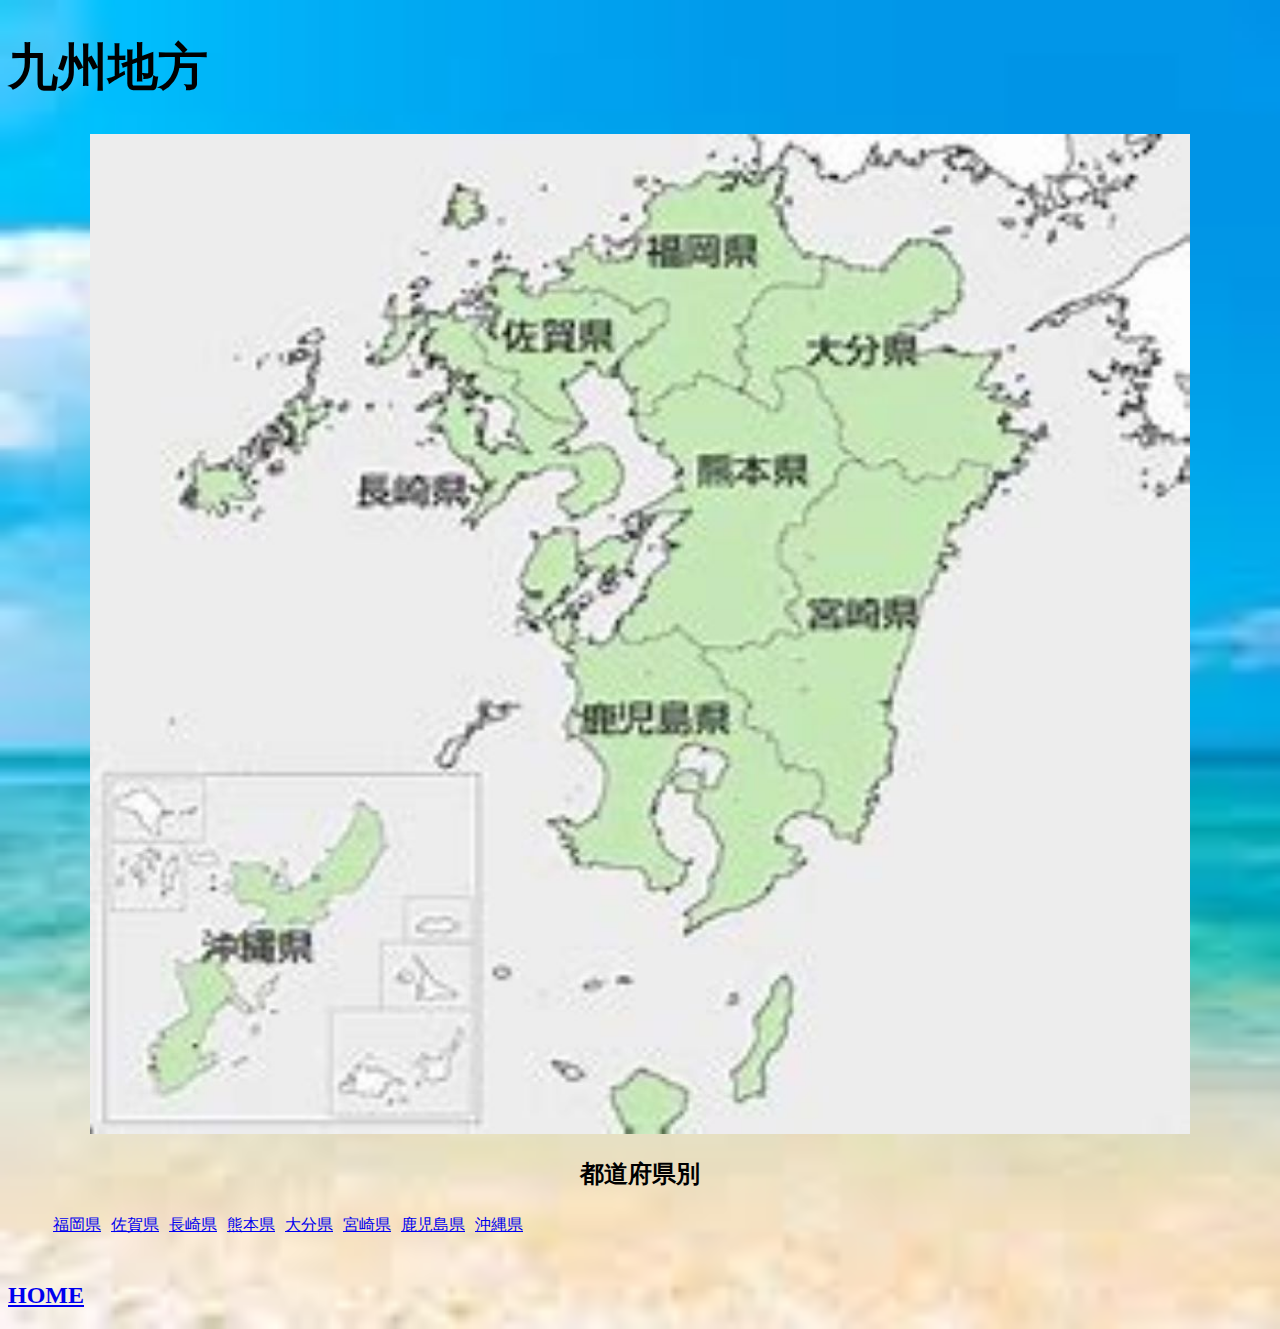
<file: index.html>
<!DOCTYPE html>
<html lang="ja" dir="ltr">
  <head>
    <meta charset="utf-8">
    <meta name= "viewport" content= "width=device-width,intial-scale=1.0">
    <title>九州地方</title>
    <link rel="stylesheet" href="style.css">
  </head>
  <body>
    <div class= "header">
      <div class="header-logo">
        <h1>九州地方</h1>
      </div>
      </div>
      <div class="main">
        <section id= "contents1">
          <div style="text-align:center">
          <img src="九州地方.jpg" alt="九州地方">
        </div>
    </div>
    <section id= "contents2">
      <h2 style="text-align: center">都道府県別</h2>
    </section>
      <div style="text-align:center">
        <ul>
          <li><a href="chapter40.html">福岡県</a></li>
          <li><a href="chapter41.html">佐賀県</a></li>
          <li><a href="chapter42.html">長崎県</a></li>
          <li><a href="chapter43.html">熊本県</a></li>
          <li><a href="chapter44.html">大分県</a></li>
          <li><a href="chapter45.html">宮崎県</a></li>
          <li><a href="chapter46.html">鹿児島県</a></li>
          <li><a href="chapter47.html">沖縄県</a></li><br>
        </ul>
        </div>
      </section>
      <section id= "contents3">
      <br><a href="https://rs5611.github.io/JAPAN"><h2>HOME</h2></a>
    </section

  </body>
</html>
</file>
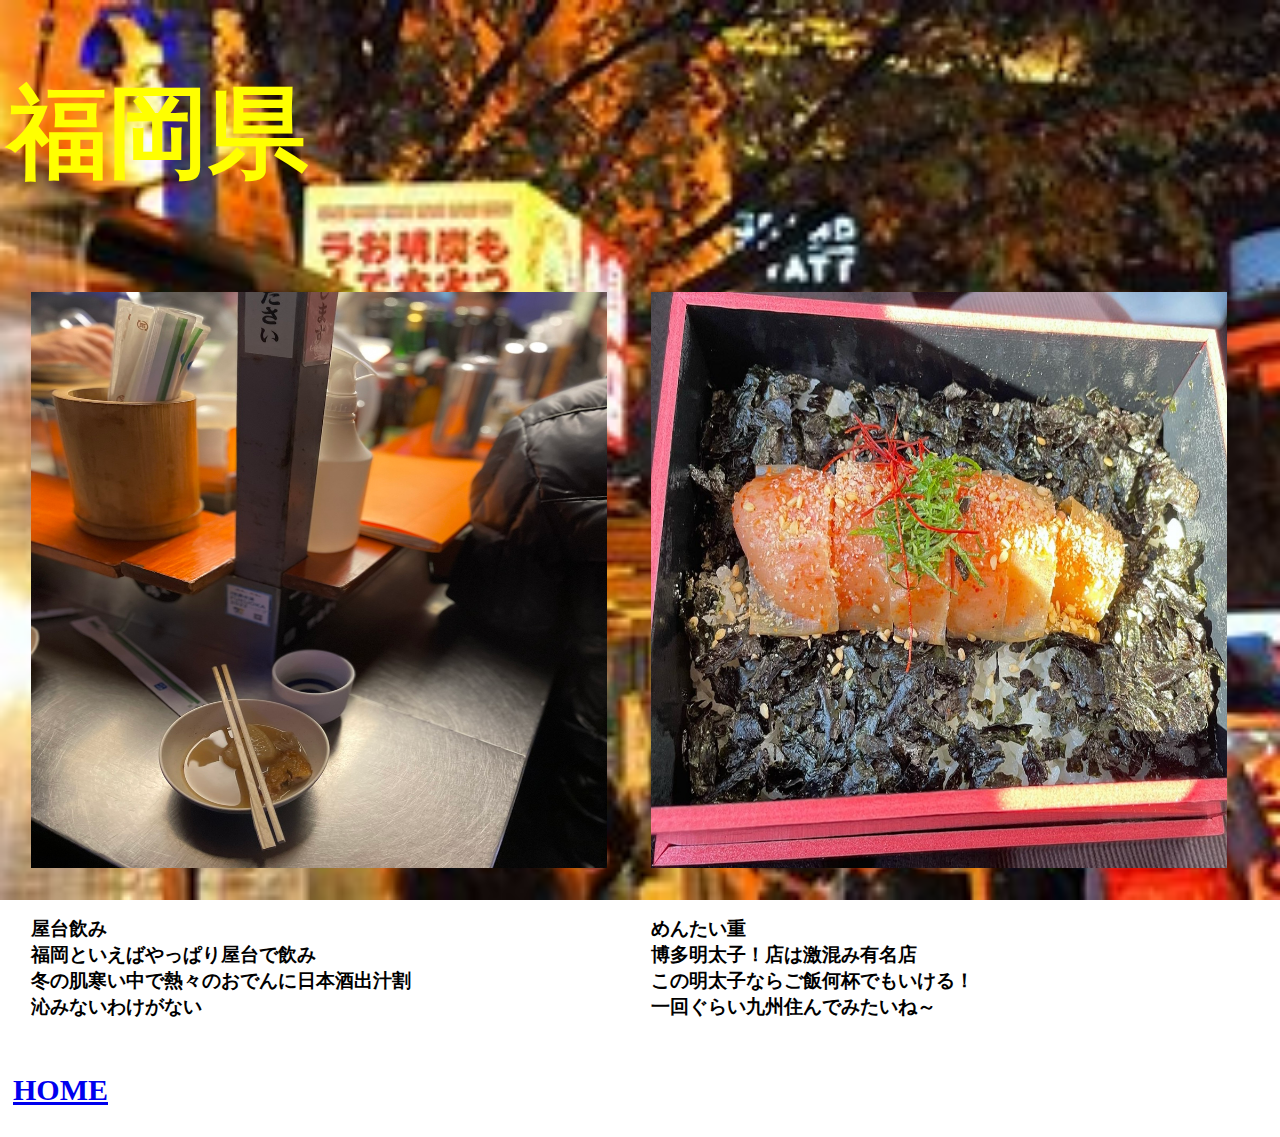
<file: chapter40.html>
<!DOCTYPE html>
<html lang="ja" dir="ltr">
  <head>
    <meta charset="utf-8">
    <meta name= "viewport" content= "width=device-width,intial-scale=1.0">
    <link rel="stylesheet" href="chapter40.css">
    <title>福岡県</title>
  </head>
  <body>
    <div class="header">
      <div class="header-logo">
        <h1>福岡県</h1>
      </div>
    </div>
    <div class="box1">
      <table>
        <div align= "center">
        <tr>
        <td><img src="屋台おでん.jpeg" class="example"></td>
        <td><img src="めんたい重.jpg" class="example"></td>
        </tr>
      </div>
        <tr>
          <td><h3>屋台飲み<br>
            福岡といえばやっぱり屋台で飲み<br>
            冬の肌寒い中で熱々のおでんに日本酒出汁割<br>
            沁みないわけがない
          </h3></td>
          <td><h3>めんたい重<br>
            博多明太子！店は激混み有名店<br>
            この明太子ならご飯何杯でもいける！<br>
            一回ぐらい九州住んでみたいね～
          </h3></td>
        </tr>
      </table>
    </div>
    <li><a href="index.html"><h2>HOME</h2></a></li>
  </body>
</html>
</file>
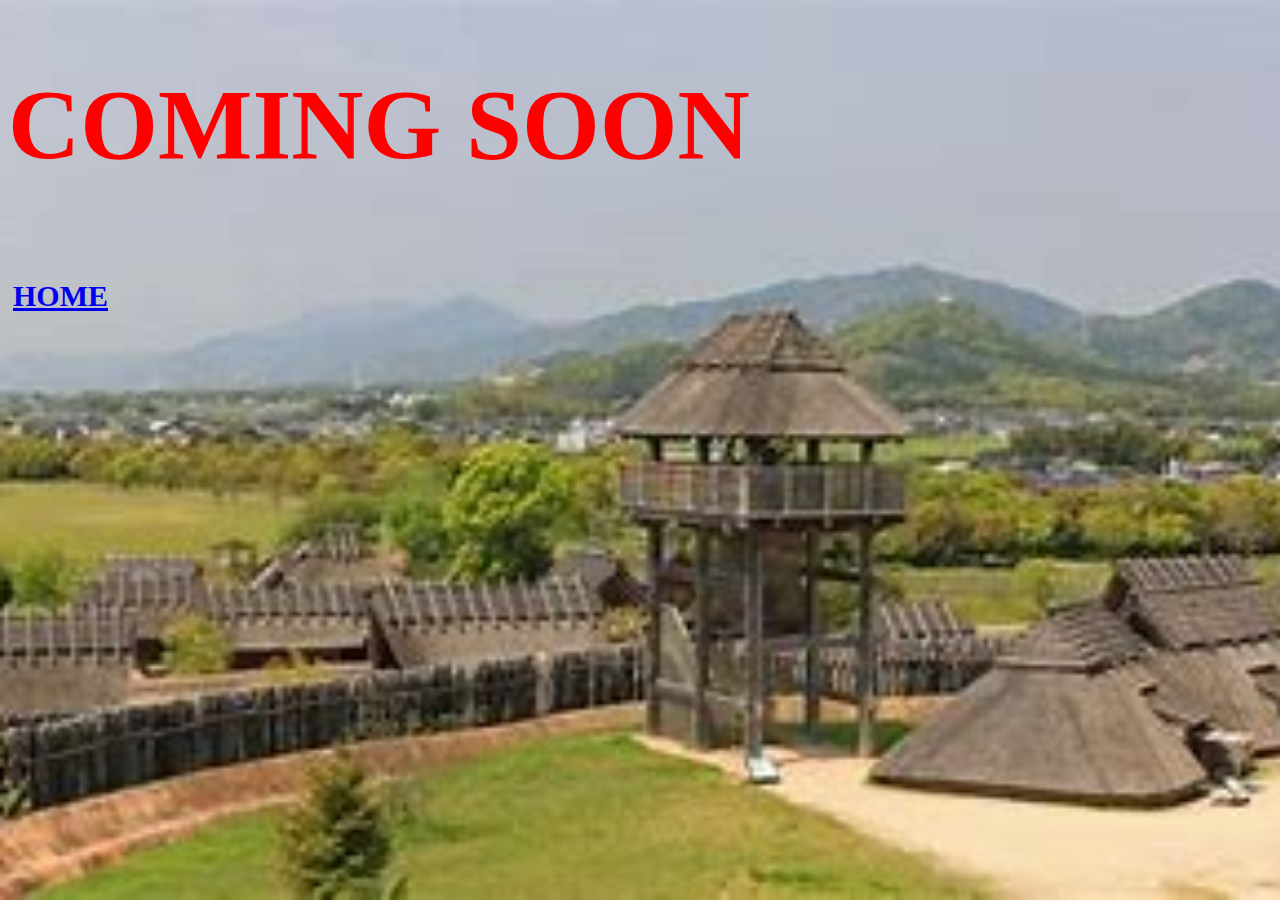
<file: chapter41.html>
<!DOCTYPE html>
<html lang="ja" dir="ltr">
  <head>
    <meta charset="utf-8">
    <meta name= "viewport" content= "width=device-width,intial-scale=1.0">
    <link rel="stylesheet" href="chapter41.css">
    <title>佐賀県</title>
  </head>
  <body>
    <div class="header">
      <div class="header-logo">
        <h1>COMING SOON</h1>
      </div>
    </div>
    <div class="box1">
      <table>
        <div align= "center">

      </div>


      </table>

    </div>

    <li><a href="index.html"><h2>HOME</h2></a></li>
  </body>
  </html>
</file>
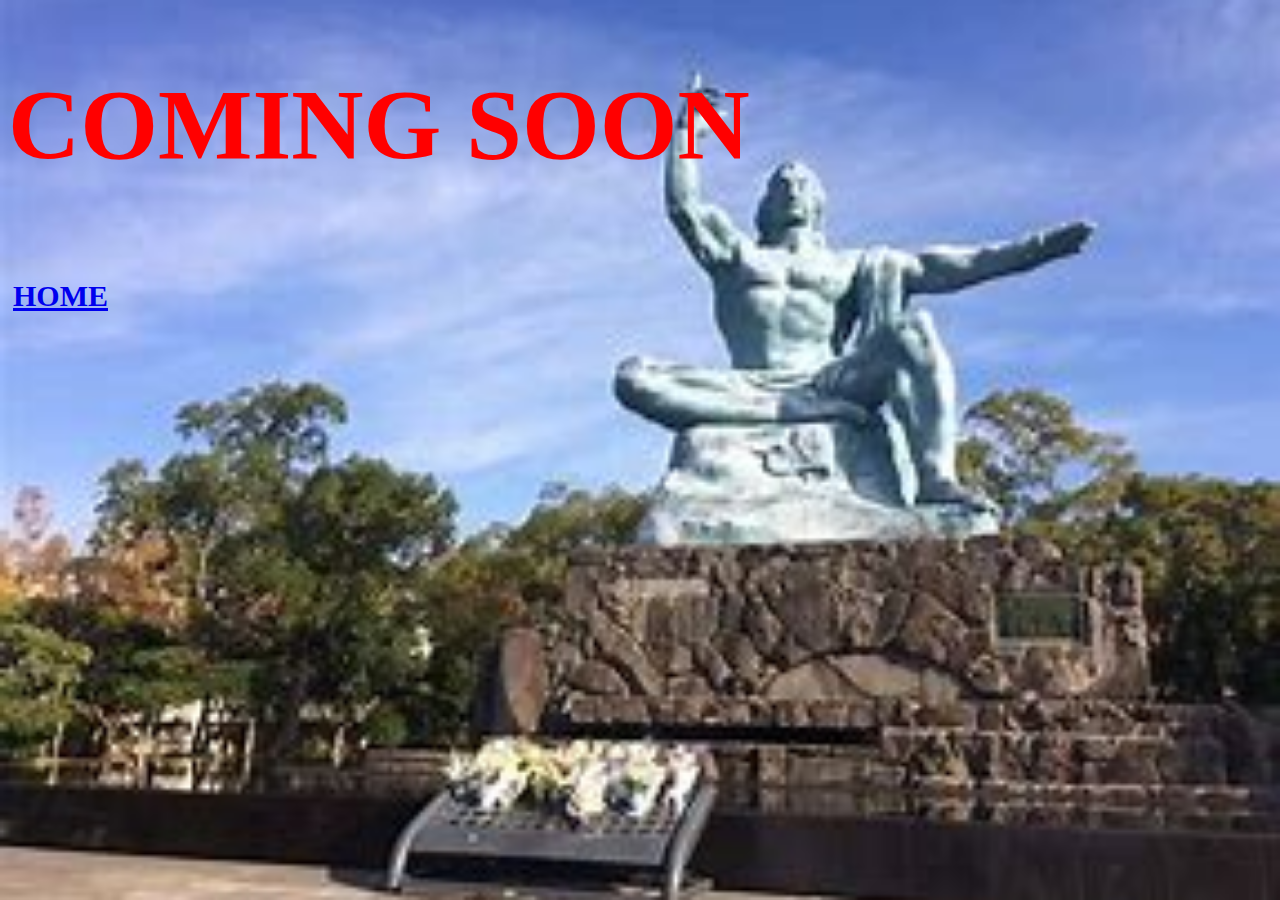
<file: chapter42.html>
<!DOCTYPE html>
<html lang="ja" dir="ltr">
  <head>
    <meta charset="utf-8">
    <meta name= "viewport" content= "width=device-width,intial-scale=1.0">
    <link rel="stylesheet" href="chapter42.css">
    <title>長崎県</title>
  </head>
  <body>
    <div class="header">
      <div class="header-logo">
        <h1>COMING SOON</h1>
      </div>
    </div>
    <div class="box1">
      <table>
        <div align= "center">

      </div>


      </table>

    </div>

    <li><a href="index.html"><h2>HOME</h2></a></li>
  </body>
  </html>
</file>
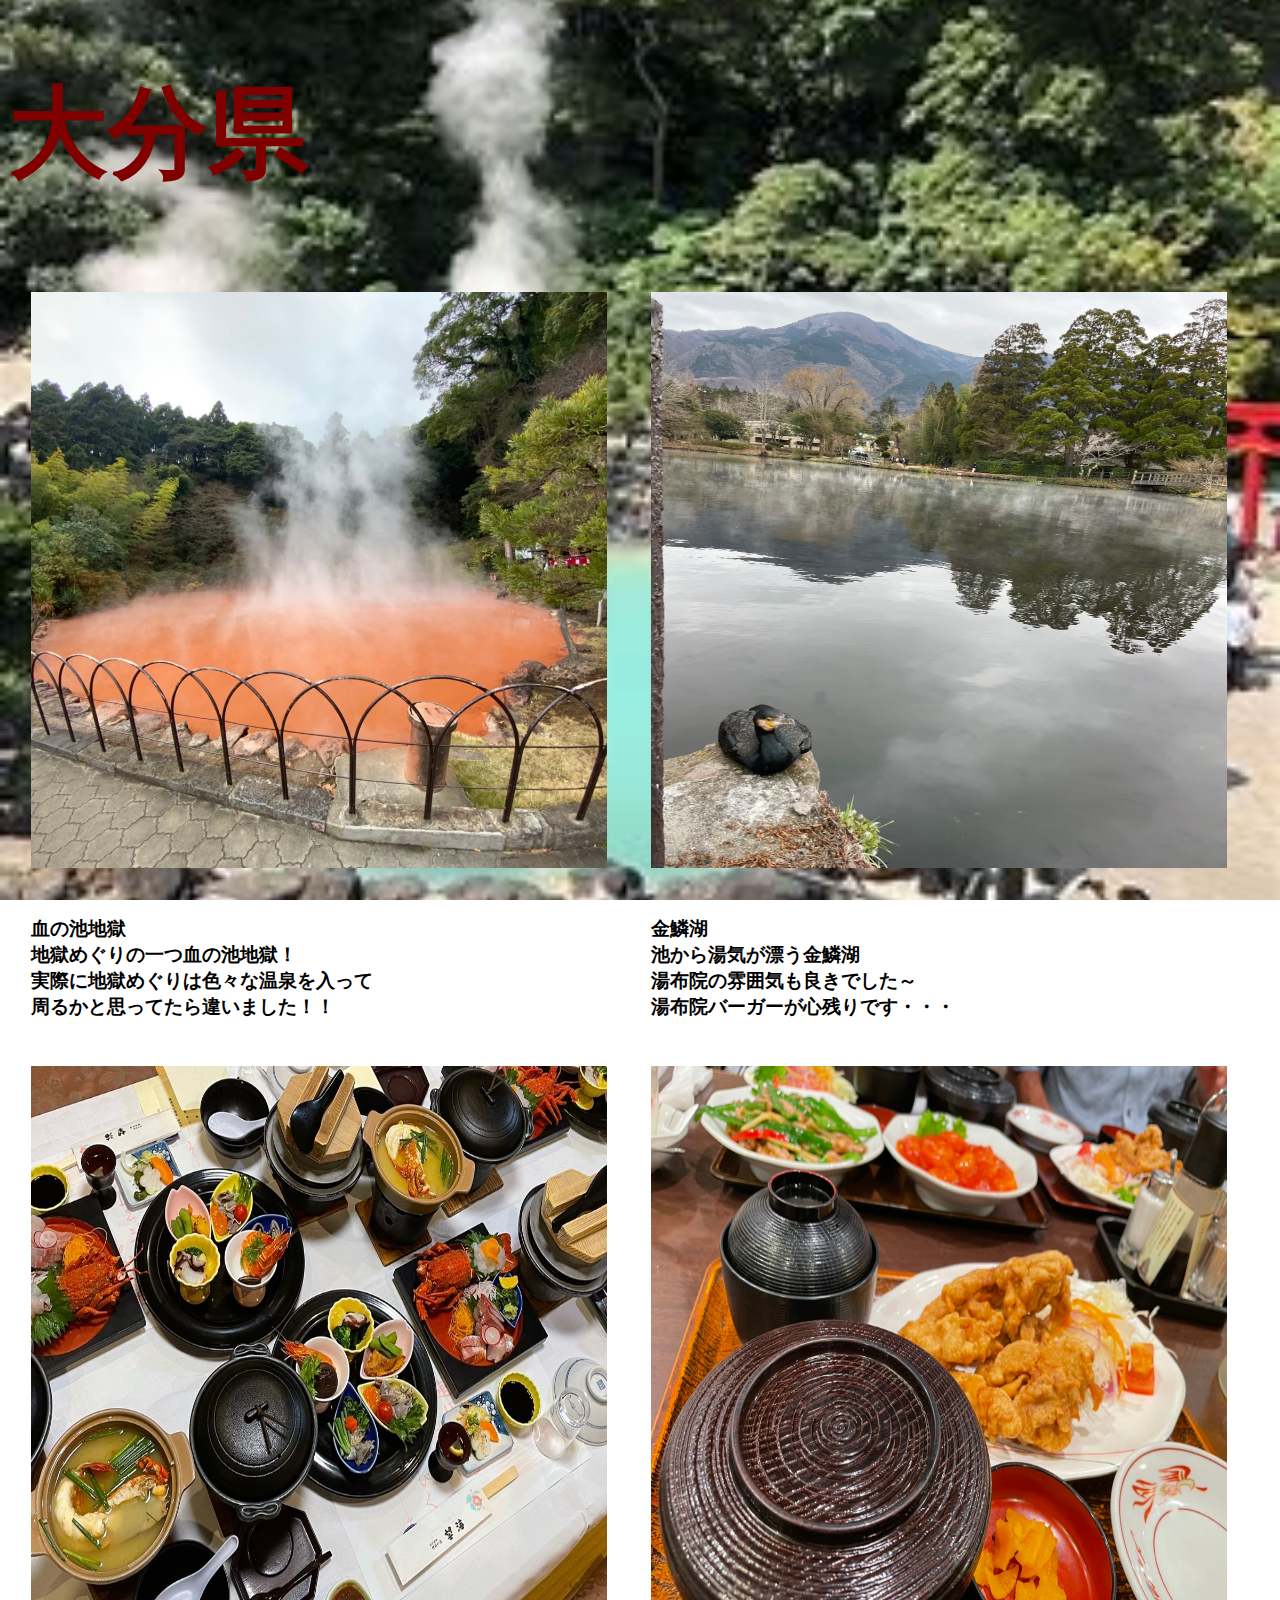
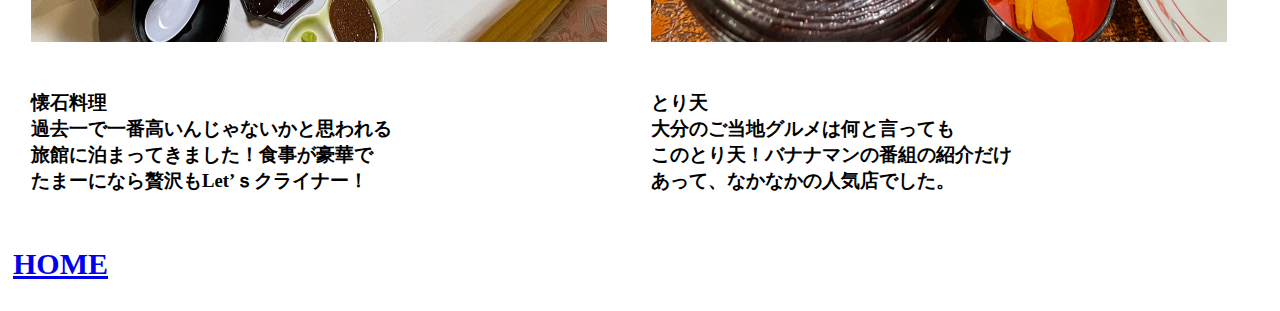
<file: chapter44.html>
<!DOCTYPE html>
<html lang="ja" dir="ltr">
  <head>
    <meta charset="utf-8">
    <meta name= "viewport" content= "width=device-width,intial-scale=1.0">
    <link rel="stylesheet" href="chapter44.css">
    <title>大分県</title>
  </head>
  <body>
    <div class="header">
      <div class="header-logo">
        <h1>大分県</h1>
      </div>
    </div>
    <div class="box1">
      <table>
        <div align= "center">
        <tr>
        <td><img src="地獄の湯.JPG" class="example"></td>
        <td><img src="金鱗湖.JPG" class="example"></td>
        </tr>
      </div>
        <tr>
          <td><h3>血の池地獄<br>
            地獄めぐりの一つ血の池地獄！<br>
            実際に地獄めぐりは色々な温泉を入って<br>
            周るかと思ってたら違いました！！
          </h3></td>
          <td><h3>金鱗湖<br>
            池から湯気が漂う金鱗湖<br>
            湯布院の雰囲気も良きでした～<br>
            湯布院バーガーが心残りです・・・
          </h3></td>
        </tr>
      </table>
    </div>
    <div class="box2">
      <table>
        <div align= "center">
        <tr>
        <td><img src="懐石料理.jpg" class="example"></td>
        <td><img src="とり天.jpeg" class="example"></td>
        </tr>
      </div>
        <tr>
          <td><h3>懐石料理<br>
          過去一で一番高いんじゃないかと思われる<br>
          旅館に泊まってきました！食事が豪華で<br>
          たまーになら贅沢もLet’ｓクライナー！
          </h3></td>
          <td><h3>とり天<br>
          大分のご当地グルメは何と言っても<br>
          このとり天！バナナマンの番組の紹介だけ<br>
          あって、なかなかの人気店でした。
          </h3></td>
        </tr>
      </table>
    </div>
    <li><a href="index.html"><h2>HOME</h2></a></li>
  </body>
</html>
</file>
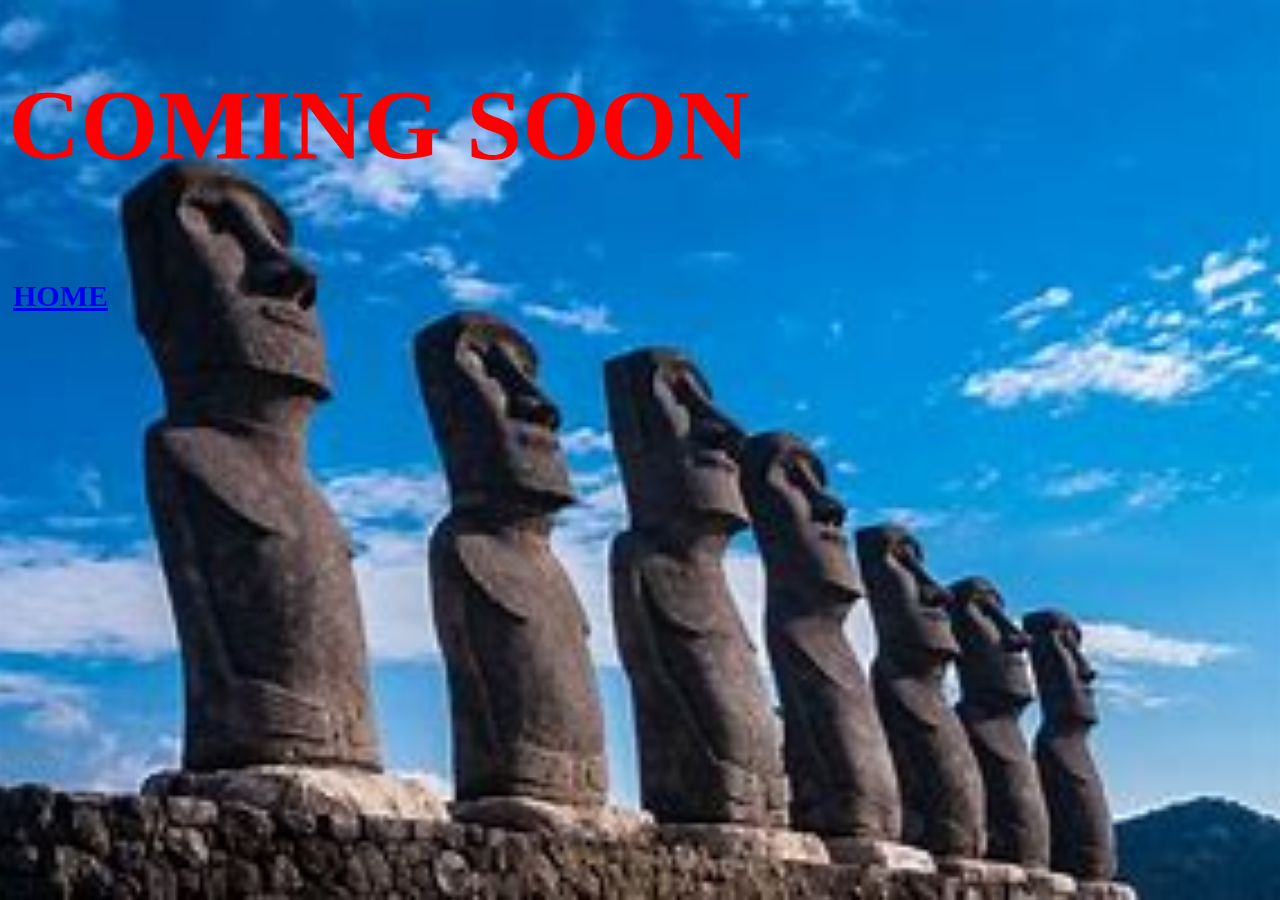
<file: chapter45.html>
<!DOCTYPE html>
<html lang="ja" dir="ltr">
  <head>
    <meta charset="utf-8">
    <meta name= "viewport" content= "width=device-width,intial-scale=1.0">
    <link rel="stylesheet" href="chapter45.css">
    <title>宮崎県</title>
  </head>
  <body>
    <div class="header">
      <div class="header-logo">
        <h1>COMING SOON</h1>
      </div>
    </div>
    <div class="box1">
      <table>
        <div align= "center">

      </div>


      </table>

    </div>

    <li><a href="index.html"><h2>HOME</h2></a></li>
  </body>
  </html>
</file>
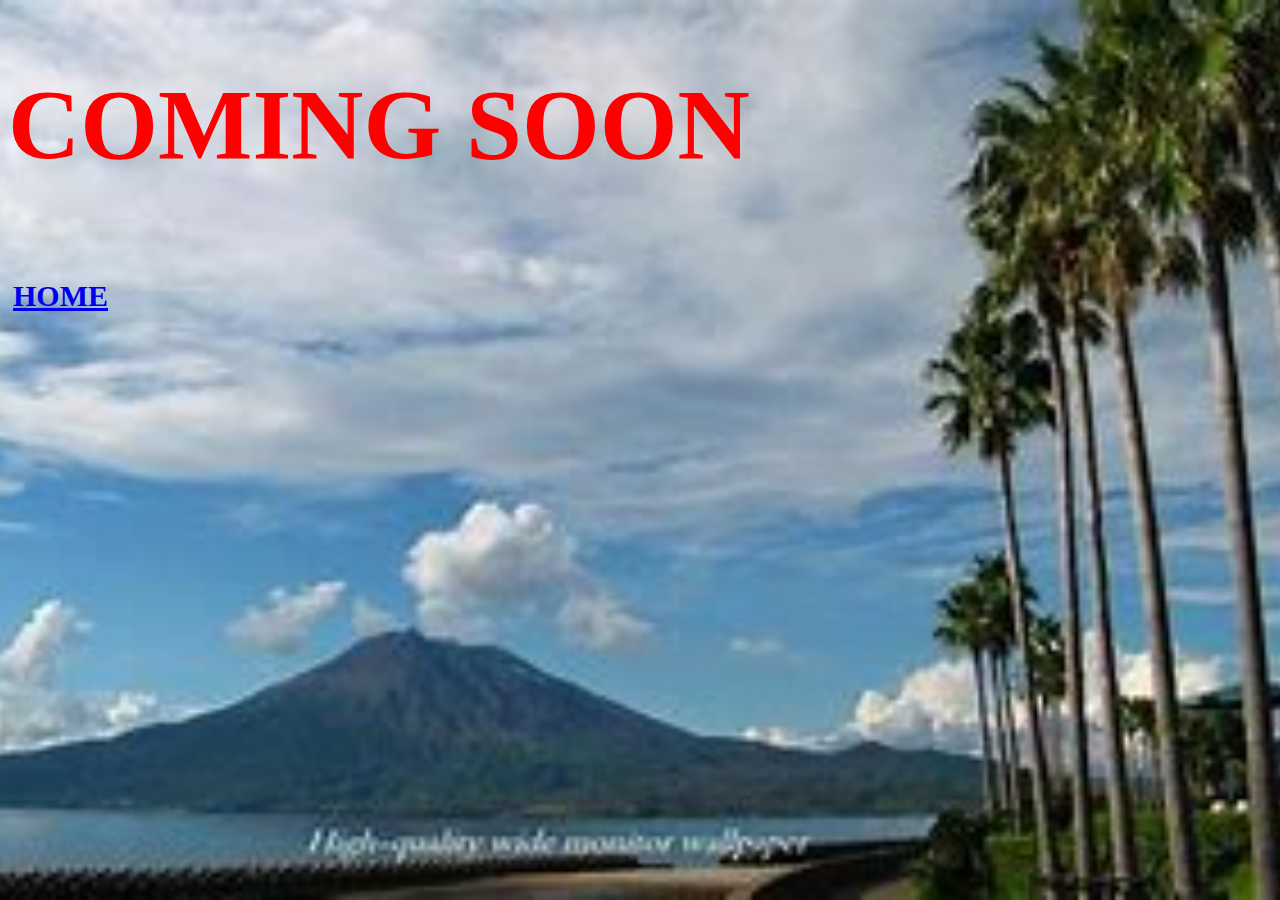
<file: chapter46.html>
<!DOCTYPE html>
<html lang="ja" dir="ltr">
  <head>
    <meta charset="utf-8">
    <meta name= "viewport" content= "width=device-width,intial-scale=1.0">
    <link rel="stylesheet" href="chapter46.css">
    <title>鹿児島県</title>
  </head>
  <body>
    <div class="header">
      <div class="header-logo">
        <h1>COMING SOON</h1>
      </div>
    </div>
    <div class="box1">
      <table>
        <div align= "center">

      </div>


      </table>

    </div>
    <li><a href="index.html"><h2>HOME</h2></a></li>
  </body>
</html>
</file>
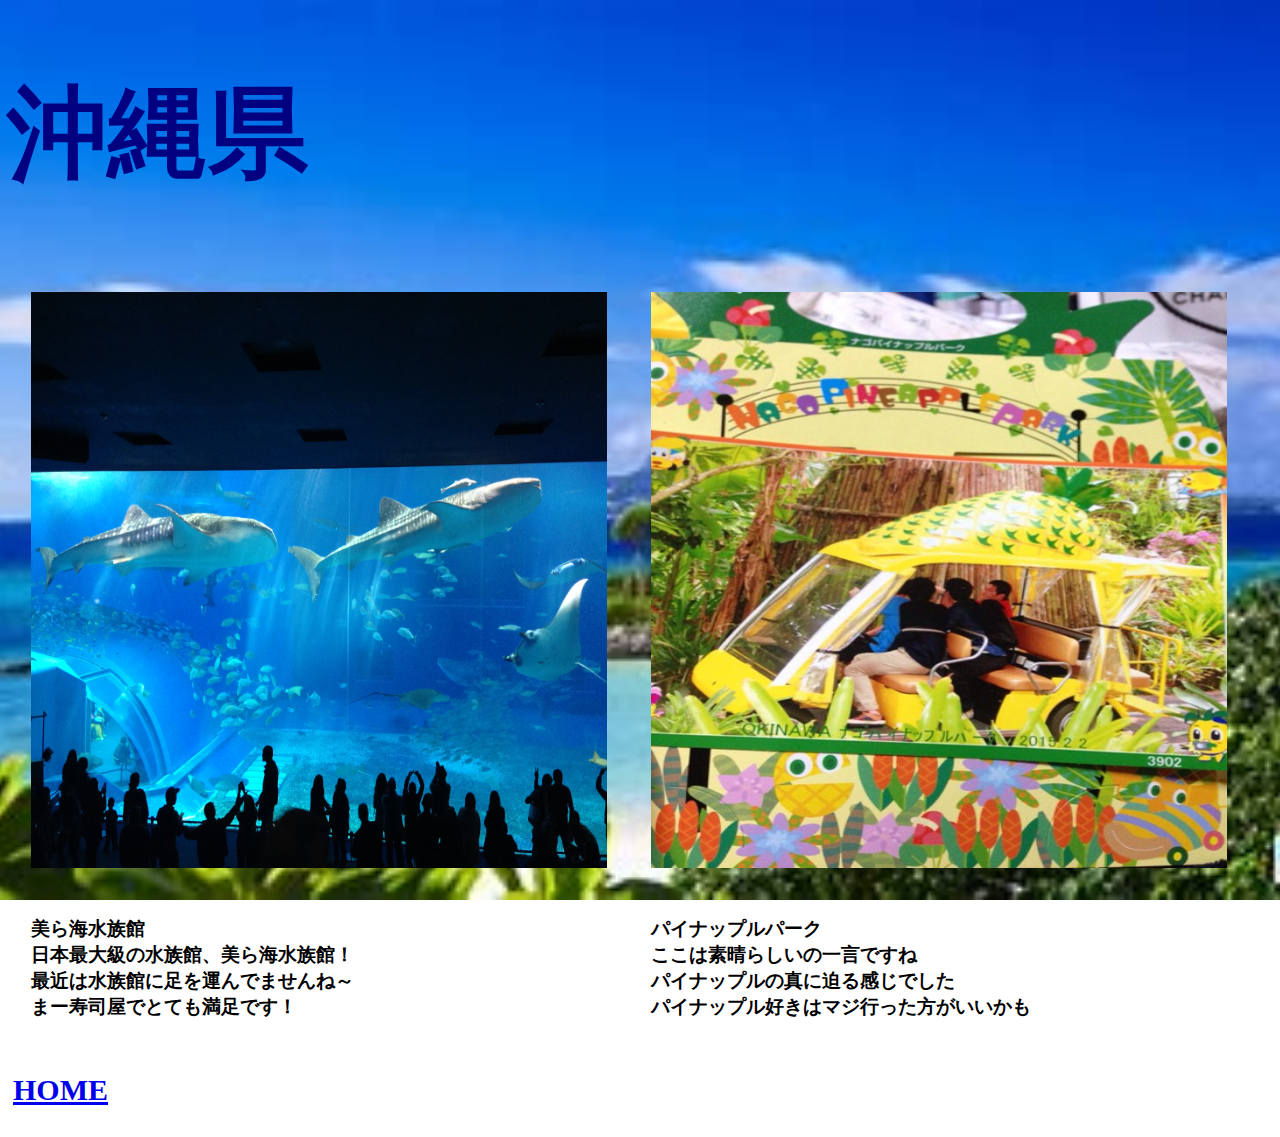
<file: chapter47.html>
<!DOCTYPE html>
<html lang="ja" dir="ltr">
  <head>
    <meta charset="utf-8">
    <meta name= "viewport" content= "width=device-width,intial-scale=1.0">
    <link rel="stylesheet" href="chapter47.css">
    <title>沖縄県</title>
  </head>
  <body>
    <div class="header">
      <div class="header-logo">
        <h1>沖縄県</h1>
      </div>
    </div>
    <div class="box1">
      <table>
        <div align= "center">
        <tr>
        <td><img src="美ら海水族館.JPG" class="example"></td>
        <td><img src="パイナップルパーク.JPG" class="example"></td>
        </tr>
      </div>
        <tr>
          <td><h3>美ら海水族館<br>
            日本最大級の水族館、美ら海水族館！<br>
            最近は水族館に足を運んでませんね～<br>
            まー寿司屋でとても満足です！
          </h3></td>
          <td><h3>パイナップルパーク<br>
            ここは素晴らしいの一言ですね<br>
            パイナップルの真に迫る感じでした<br>
            パイナップル好きはマジ行った方がいいかも
          </h3></td>
        </tr>
      </table>
    </div>
    <li><a href="index.html"><h2>HOME</h2></a></li>
  </body>
</html>
</file>
<file: style.css>
body {
  background-image: url(海.jfif);
  background-size: cover;
}
h1 {
  font-size: 50px;
}
@media screen and (max-width: 768px){
  h1 {
  font-size: 30px;
}
}
h3 {
  border-bottom: 10px solid #ff0000;
}
h4 {
  font-size: 15px;
}
@media screen and (max-width: 768px){
  h4 {
  font-size: 10px;
}
}
img {
  text-align: center;
  width: 1100px;
  height: 1000px;
}
@media screen and (max-width: 768px){
  img {
  width: 420px;
  height: 400px;
}
}
p {
  font-size: 30px;
}
li {
  color: #fff;
  float: left;
  padding: 5px;
  list-style: none;
}
.box {
  display: inline-block;
  vertical-align: middle;
}
.box1 img {
  width: 100px;
  height: 100px;
  float: left;
  padding: 10px;
}
@media screen and (max-width: 768px){
  .box1 img {
  display: none;
}
.box-img {
  display: inline-block;
  vertical-align: middle;
}
span {
  color: #ff0000;
}
</file>
<file: chapter40.css>
body {
  font-family: "arial narrow";
  background: url(屋台街.jpg);
 background-size: cover;
 background-attachment: fixed;
   background-position: center center;
   color: #ffff00;
}
h1 {
  font-size: 100px;
}
@media screen and (max-width: 768px){
  h1 {
  font-size: 30px;
}
}
.box1 img {
  width: 45vw;
  height: 45vw;
  padding: 20px;
}
@media screen and (max-width: 768px){
.box1 img {
  padding: 5px;
}
}
.box2 img {
  width: 45vw;
  height: 45vw;
  padding: 20px;
}
@media screen and (max-width: 768px){
.box2 img {
  padding: 5px;
}
}
h2 {
  font-size: 30px;
}
@media screen and (max-width: 768px){
  h2 {
  font-size: 30px;
}
}
h3 {
  color: #000;
  background-color: #fff;
  margin: 20px;
}
@media screen and (max-width: 768px){
  h3 {
  font-size: 13px;
  margin: 5px;
}
}
@media screen and (max-width: 768px){
.br-sp {display: none; }
}
li {
  color: #fff;
  float: left;
  padding: 5px;
  list-style: none;
}
</file>
<file: chapter41.css>
body {
  font-family: "arial narrow";
  background: url(吉野ケ里遺跡.jpg);
 background-size: cover;
 background-attachment: fixed;
   background-position: center center;
   color: #ff0000;
}
h1 {
  font-size: 100px;
}
@media screen and (max-width: 768px){
  h1 {
  font-size: 30px;
}
}
.box1 img {
  width: 45vw;
  height: 45vw;
  padding: 20px;
}
@media screen and (max-width: 768px){
.box1 img {
  padding: 5px;
}
}
.box2 img {
  width: 45vw;
  height: 45vw;
  padding: 20px;
}
@media screen and (max-width: 768px){
.box2 img {
  padding: 5px;
}
}
h2 {
  font-size: 30px;
}
@media screen and (max-width: 768px){
  h2 {
  font-size: 30px;
}
}
h3 {
  color: #000;
  background-color: #fff;
  margin: 20px;
}
@media screen and (max-width: 768px){
  h3 {
  font-size: 13px;
  margin: 5px;
}
}
@media screen and (max-width: 768px){
.br-sp {display: none; }
}
li {
  color: #fff;
  float: left;
  padding: 5px;
  list-style: none;
}
</file>
<file: chapter42.css>
body {
  font-family: "arial narrow";
  background: url(平和公園.jpg);
 background-size: cover;
 background-attachment: fixed;
   background-position: center center;
   color: #ff0000;
}
h1 {
  font-size: 100px;
}
@media screen and (max-width: 768px){
  h1 {
  font-size: 30px;
}
}
.box1 img {
  width: 45vw;
  height: 45vw;
  padding: 20px;
}
@media screen and (max-width: 768px){
.box1 img {
  padding: 5px;
}
}
.box2 img {
  width: 45vw;
  height: 45vw;
  padding: 20px;
}
@media screen and (max-width: 768px){
.box2 img {
  padding: 5px;
}
}
h2 {
  font-size: 30px;
}
@media screen and (max-width: 768px){
  h2 {
  font-size: 30px;
}
}
h3 {
  color: #000;
  background-color: #fff;
  margin: 20px;
}
@media screen and (max-width: 768px){
  h3 {
  font-size: 13px;
  margin: 5px;
}
}
@media screen and (max-width: 768px){
.br-sp {display: none; }
}
li {
  color: #fff;
  float: left;
  padding: 5px;
  list-style: none;
}
</file>
<file: chapter44.css>
body {
  font-family: "arial narrow";
  background: url(温泉.jpg);
 background-size: cover;
 background-attachment: fixed;
   background-position: center center;
   color: #800000;
}
h1 {
  font-size: 100px;
}
@media screen and (max-width: 768px){
  h1 {
  font-size: 30px;
}
}
.box1 img {
  width: 45vw;
  height: 45vw;
  padding: 20px;
}
@media screen and (max-width: 768px){
.box1 img {
  padding: 5px;
}
}
.box2 img {
  width: 45vw;
  height: 45vw;
  padding: 20px;
}
@media screen and (max-width: 768px){
.box2 img {
  padding: 5px;
}
}
h2 {
  font-size: 30px;
}
@media screen and (max-width: 768px){
  h2 {
  font-size: 30px;
}
}
h3 {
  color: #000;
  background-color: #fff;
  margin: 20px;
}
@media screen and (max-width: 768px){
  h3 {
  font-size: 13px;
  margin: 5px;
}
}
@media screen and (max-width: 768px){
.br-sp {display: none; }
}
li {
  color: #fff;
  float: left;
  padding: 5px;
  list-style: none;
}
</file>
<file: chapter45.css>
body {
  font-family: "arial narrow";
  background: url(モアイ.jpg);
 background-size: cover;
 background-attachment: fixed;
   background-position: center center;
   color: #ff0000;
}
h1 {
  font-size: 100px;
}
@media screen and (max-width: 768px){
  h1 {
  font-size: 30px;
}
}
.box1 img {
  width: 45vw;
  height: 45vw;
  padding: 20px;
}
@media screen and (max-width: 768px){
.box1 img {
  padding: 5px;
}
}
.box2 img {
  width: 45vw;
  height: 45vw;
  padding: 20px;
}
@media screen and (max-width: 768px){
.box2 img {
  padding: 5px;
}
}
h2 {
  font-size: 30px;
}
@media screen and (max-width: 768px){
  h2 {
  font-size: 30px;
}
}
h3 {
  color: #000;
  background-color: #fff;
  margin: 20px;
}
@media screen and (max-width: 768px){
  h3 {
  font-size: 13px;
  margin: 5px;
}
}
@media screen and (max-width: 768px){
.br-sp {display: none; }
}
li {
  color: #fff;
  float: left;
  padding: 5px;
  list-style: none;
}
</file>
<file: chapter46.css>
body {
  font-family: "arial narrow";
  background: url(桜島.jpg);
 background-size: cover;
 background-attachment: fixed;
   background-position: center center;
   color: #ff0000;
}
h1 {
  font-size: 100px;
}
@media screen and (max-width: 768px){
  h1 {
  font-size: 30px;
}
}
.box1 img {
  width: 45vw;
  height: 45vw;
  padding: 20px;
}
@media screen and (max-width: 768px){
.box1 img {
  padding: 5px;
}
}
.box2 img {
  width: 45vw;
  height: 45vw;
  padding: 20px;
}
@media screen and (max-width: 768px){
.box2 img {
  padding: 5px;
}
}
h2 {
  font-size: 30px;
}
@media screen and (max-width: 768px){
  h2 {
  font-size: 30px;
}
}
h3 {
  color: #000;
  background-color: #fff;
  margin: 20px;
}
@media screen and (max-width: 768px){
  h3 {
  font-size: 13px;
  margin: 5px;
}
}
@media screen and (max-width: 768px){
.br-sp {display: none; }
}
li {
  color: #fff;
  float: left;
  padding: 5px;
  list-style: none;
}
</file>
<file: chapter47.css>
body {
  font-family: "arial narrow";
  background: url(沖縄海.jpg);
 background-size: cover;
 background-attachment: fixed;
   background-position: center center;
   color: #000080;
}
h1 {
  font-size: 100px;
}
@media screen and (max-width: 768px){
  h1 {
  font-size: 30px;
}
}
.box1 img {
  width: 45vw;
  height: 45vw;
  padding: 20px;
}
@media screen and (max-width: 768px){
.box1 img {
  padding: 5px;
}
}
.box2 img {
  width: 45vw;
  height: 45vw;
  padding: 20px;
}
@media screen and (max-width: 768px){
.box2 img {
  padding: 5px;
}
}
h2 {
  font-size: 30px;
}
@media screen and (max-width: 768px){
  h2 {
  font-size: 30px;
}
}
h3 {
  color: #000;
  background-color: #fff;
  margin: 20px;
}
@media screen and (max-width: 768px){
  h3 {
  font-size: 13px;
  margin: 5px;
}
}
@media screen and (max-width: 768px){
.br-sp {display: none; }
}
li {
  color: #fff;
  float: left;
  padding: 5px;
  list-style: none;
}
</file>
